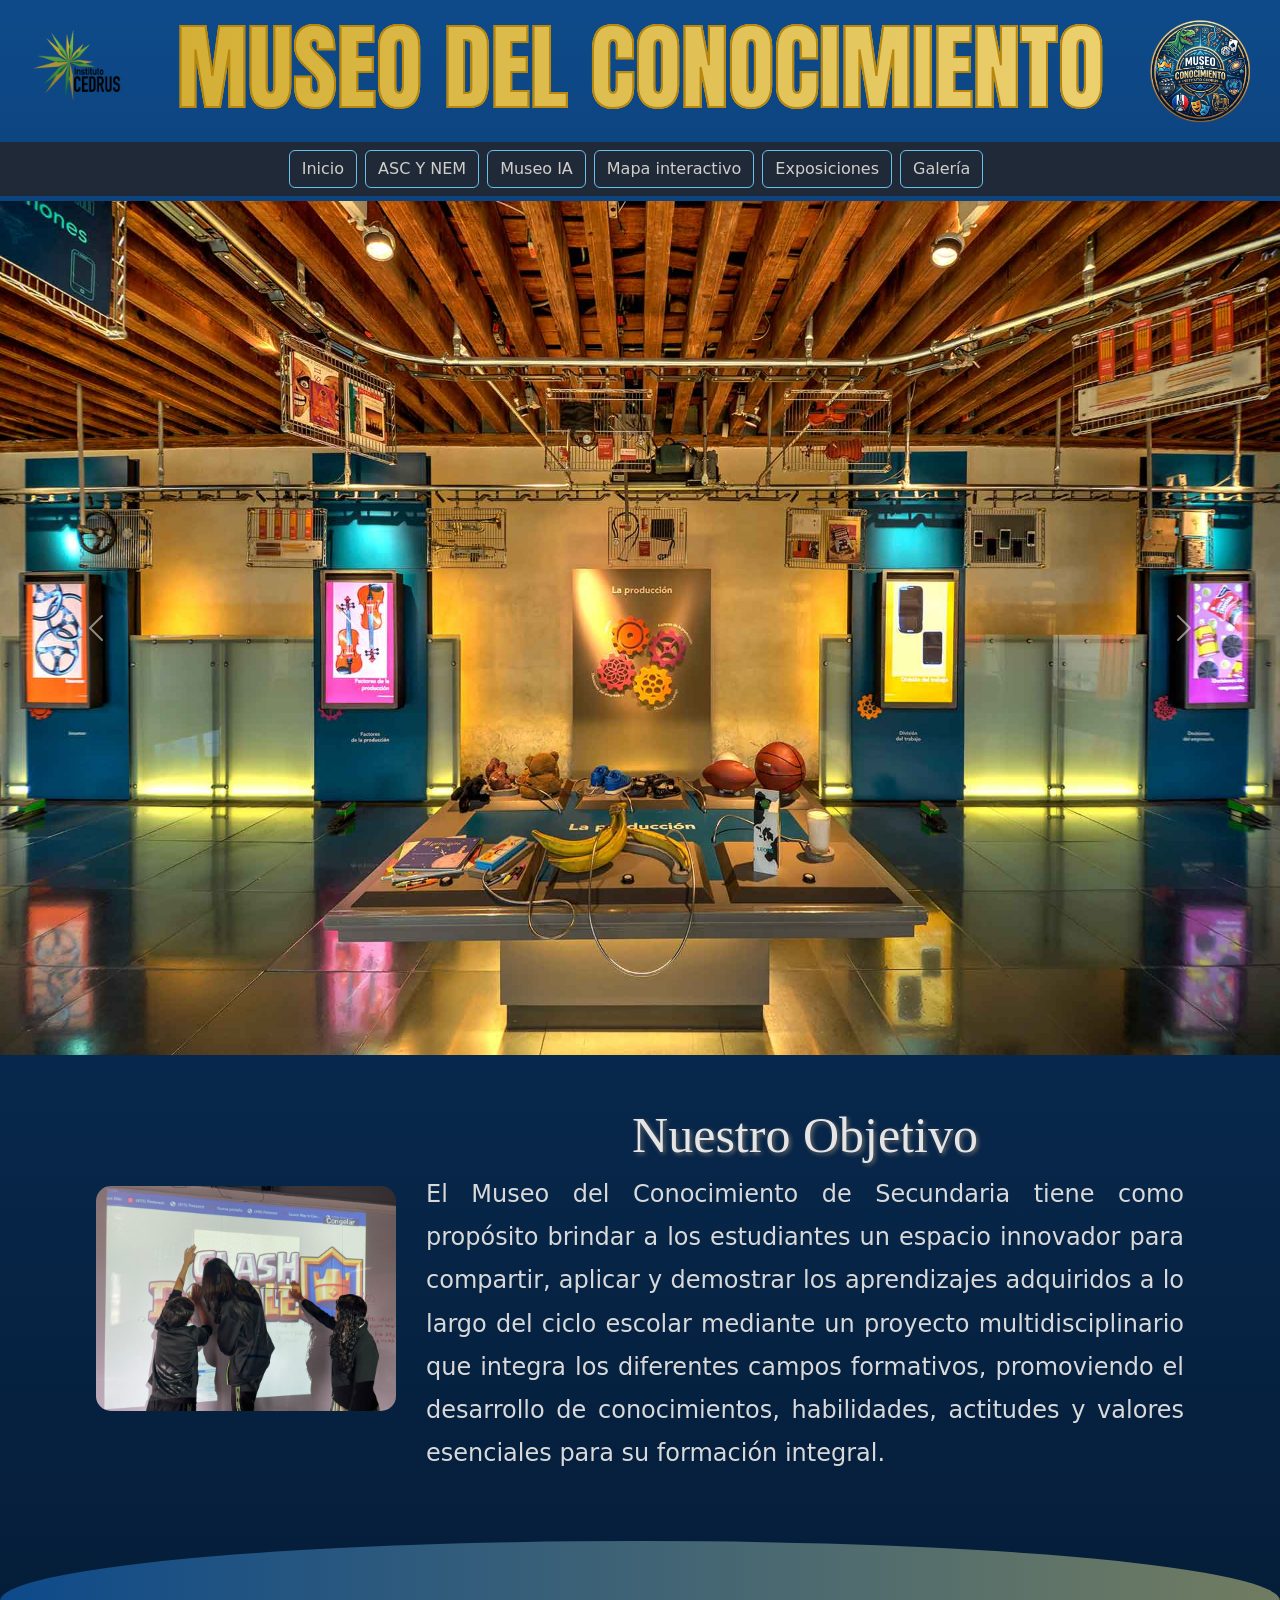
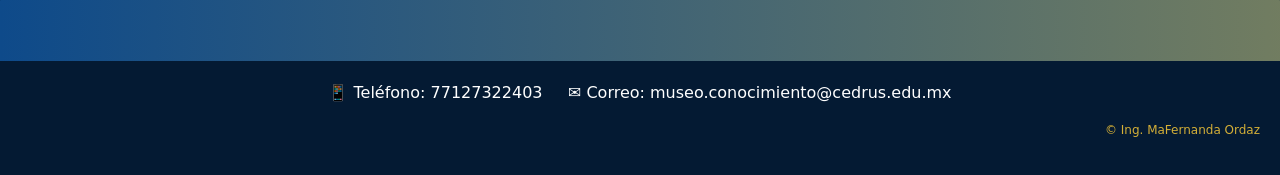
<file: html/index.html>
<!DOCTYPE html>
<html lang="es">

<head>
    <meta charset="UTF-8">
    <meta name="viewport" content="width=device-width, initial-scale=1.0">

    <title>Museo del Conocimiento</title>

    <link href="https://cdn.jsdelivr.net/npm/bootstrap@5.3.8/dist/css/bootstrap.min.css" rel="stylesheet">
    <link href="https://fonts.googleapis.com/css2?family=Bangers&display=swap" rel="stylesheet">
    <link rel="stylesheet" href="../CSS/stylePaginaPrincipal.css">
    <link href="https://fonts.googleapis.com/css2?family=Anton&display=swap" rel="stylesheet">
</head>

<body>

    <!-- ENCABEZADO -->
    <div class="encabezado">

        <img src="../Imagenes/logo1.png" alt="Logo Izquierdo" class="logo">

        <h1>MUSEO DEL CONOCIMIENTO</h1>

        <img src="../Imagenes/logo2.png" alt="Logo Derecho" class="logo">

    </div>

    <!-- MENÚ -->

    <nav class="navbar bg-body-tertiary">

        <form class="container-fluid justify-content-center flex-wrap">

            <a href="index.html" class="btn btn-outline-success me-2">
                Inicio
            </a>

            <a href="ASC.html" class="btn btn-outline-success me-2">
                ASC Y NEM
            </a>

            <a href="museoIA.html" class="btn btn-outline-success me-2">
                Museo IA
            </a>

            <a href="mapaInteractivo.html" class="btn btn-outline-success me-2">
                Mapa interactivo
            </a>

            <a href="exposiciones.html" class="btn btn-outline-success me-2">
                Exposiciones
            </a>

            <a href="galeria.html" class="btn btn-outline-success me-2">
                Galería
            </a>

        </form>

    </nav>

    <!-- CARRUSEL -->

    <div id="carouselExample"
         class="carousel slide mx-auto"
         data-bs-ride="carousel"
         data-bs-interval="3000"
         style="width:100%; margin-top:5px;">

        <div class="carousel-inner">

            <div class="carousel-item active">

                <img src="../Imagenes/Uno.jpg"
                     class="d-block w-100 carousel-img"
                     alt="Imagen 1">

            </div>

            <div class="carousel-item">

                <img src="../Imagenes/Dos.jpg"
                     class="d-block w-100 carousel-img"
                     alt="Imagen 2">

            </div>

            <div class="carousel-item">

                <img src="../Imagenes/Tres.jpg"
                     class="d-block w-100 carousel-img"
                     alt="Imagen 3">

            </div>

        </div>

        <button class="carousel-control-prev"
                type="button"
                data-bs-target="#carouselExample"
                data-bs-slide="prev">

            <span class="carousel-control-prev-icon"></span>

        </button>

        <button class="carousel-control-next"
                type="button"
                data-bs-target="#carouselExample"
                data-bs-slide="next">

            <span class="carousel-control-next-icon"></span>

        </button>

    </div>

    <!-- OBJETIVO -->

    <section class="objetivo">

        <img src="../Imagenes/Objetivo.jpeg"
             alt="Objetivo"
             class="imagen-objetivo">

        <div class="texto-objetivo">

            <h2>Nuestro Objetivo</h2>

            <p>
                El Museo del Conocimiento de Secundaria tiene como propósito
                brindar a los estudiantes un espacio innovador para compartir,
                aplicar y demostrar los aprendizajes adquiridos a lo largo del
                ciclo escolar mediante un proyecto multidisciplinario que integra
                los diferentes campos formativos, promoviendo el desarrollo de
                conocimientos, habilidades, actitudes y valores esenciales para
                su formación integral.
            </p>

        </div>

    </section>

    <!-- FOOTER -->

    <footer>

        <div class="ola"></div>

        <div class="footer-contenido">
            <p>
                📱 Teléfono: 77127322403
                &nbsp;&nbsp;&nbsp;
                ✉️ Correo: museo.conocimiento@cedrus.edu.mx
            </p>

            <p class="copyright">
                © Ing. MaFernanda Ordaz
            </p>

        </div>

    </footer>

    <script src="https://cdn.jsdelivr.net/npm/bootstrap@5.3.8/dist/js/bootstrap.bundle.min.js"></script>

</body>

</html>
</file>
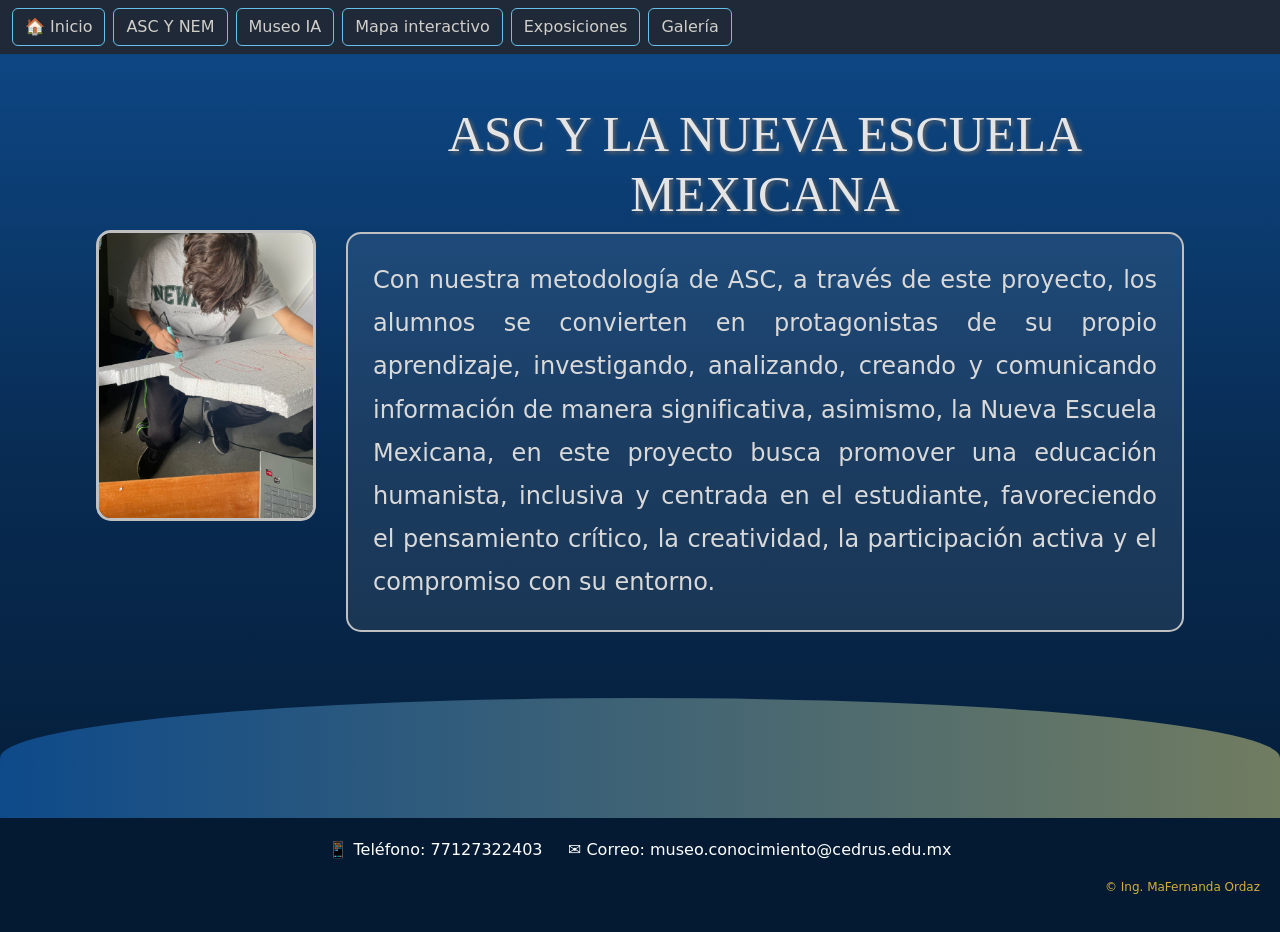
<file: html/ASC.html>
<!DOCTYPE html>
<html lang="es">
<!-- ENCABEZADO -->
 <!-- MFOC -->
<head>
    <meta charset="UTF-8">
 <meta name="viewport" content="width=device-width, initial-scale=1.0">
    <title>Museo del Conocimiento</title>

    <link href="https://cdn.jsdelivr.net/npm/bootstrap@5.3.8/dist/css/bootstrap.min.css" rel="stylesheet">
    <link href="https://fonts.googleapis.com/css2?family=Bangers&display=swap" rel="stylesheet">
    <link href="https://fonts.googleapis.com/css2?family=Bangers&display=swap" rel="stylesheet">
    <link rel="stylesheet" href="../CSS/stylePaginaPrincipal.css">
    <link href="https://fonts.googleapis.com/css2?family=Anton&display=swap" rel="stylesheet">
    <script src="https://cdn.jsdelivr.net/npm/bootstrap@5.3.8/dist/js/bootstrap.bundle.min.js"></script>

    
</head>
<!--MENU HORIZONTAL -->
<!--MFOC -->

    <nav class="navbar bg-body-tertiary">
        <form class="container-fluid justify-content-start">
            <a href="index.html" class="btn btn-outline-success me-2">
                 🏠 Inicio
            </a>
            <a href="ASC.html" class="btn btn-outline-success me-2">
                ASC Y NEM 
            </a>
              <a href="museoIA.html" class="btn btn-outline-success me-2">
                Museo IA
            </a>
             <a href="mapaInteractivo.html" class="btn btn-outline-success me-2">
                Mapa interactivo
            </a>
             <a href="exposiciones.html" class="btn btn-outline-success me-2">
                Exposiciones
            </a>
           <a href="galeria.html" class="btn btn-outline-success me-2">
                Galería
            </a>
            </button>      
        </form>
    </nav>    
<!-- CUERPO DE LA PÁGINA -->
 <!--MFOC  -->
<body>
    <section class="asc">

    <img src="../Imagenes/ASC.jpeg" alt="ASC" class="imagen-asc">

    <div class="texto-asc">
        <h2>ASC Y LA NUEVA ESCUELA MEXICANA</h2>

        <p>
            Con nuestra metodología de ASC, a través de este proyecto, los alumnos se convierten en protagonistas de su propio aprendizaje, investigando, analizando, creando y comunicando información de manera significativa, asimismo, la Nueva Escuela Mexicana, en este proyecto busca promover una educación humanista, inclusiva y centrada en el estudiante, favoreciendo el pensamiento crítico, la creatividad, la participación activa y el compromiso con su entorno.
        </p>
    </div>

</section>

    <!-- FOOTER -->

    <footer>

        <div class="ola"></div>

        <div class="footer-contenido">

            <p>
                📱 Teléfono: 77127322403
                &nbsp;&nbsp;&nbsp;
                ✉️ Correo: museo.conocimiento@cedrus.edu.mx
            </p>

            <p class="copyright">
                © Ing. MaFernanda Ordaz
            </p>

        </div>

    </footer>

    <script src="https://cdn.jsdelivr.net/npm/bootstrap@5.3.8/dist/js/bootstrap.bundle.min.js"></script>

</body>






</html>
</file>
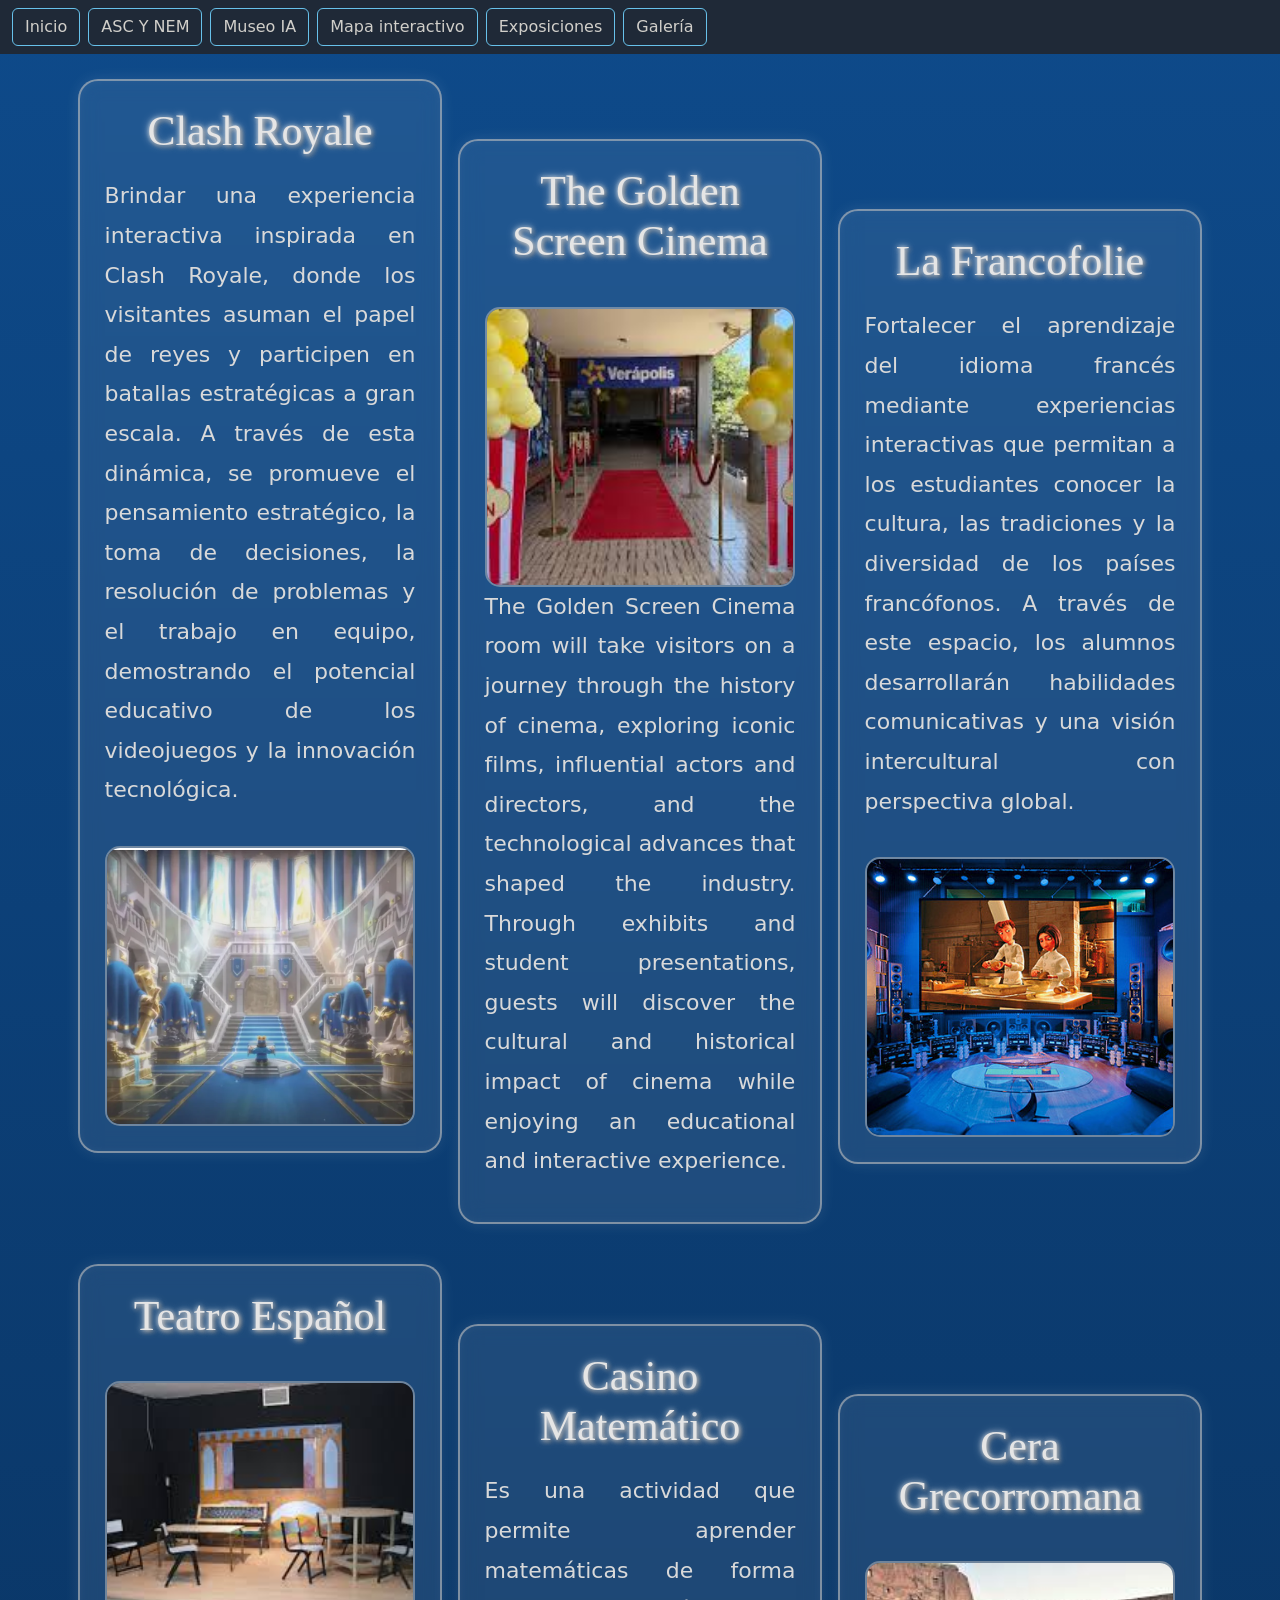
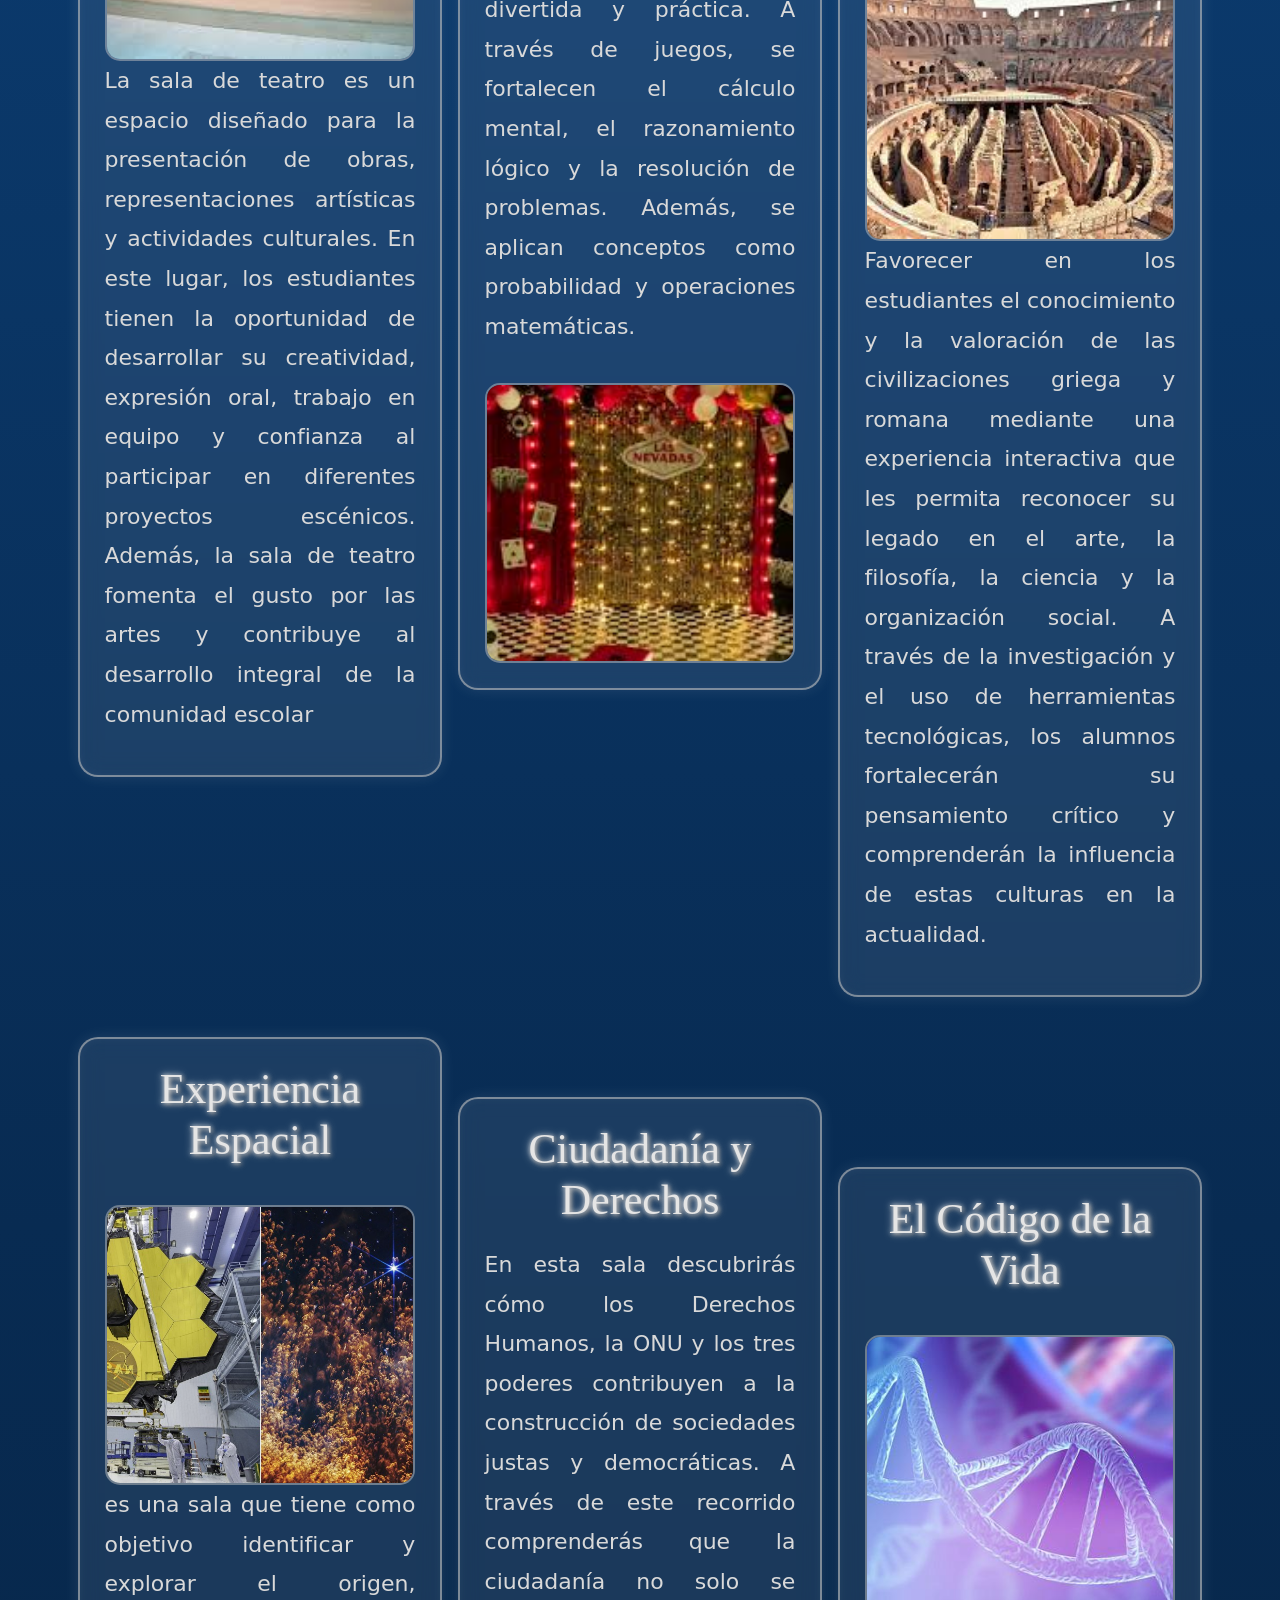
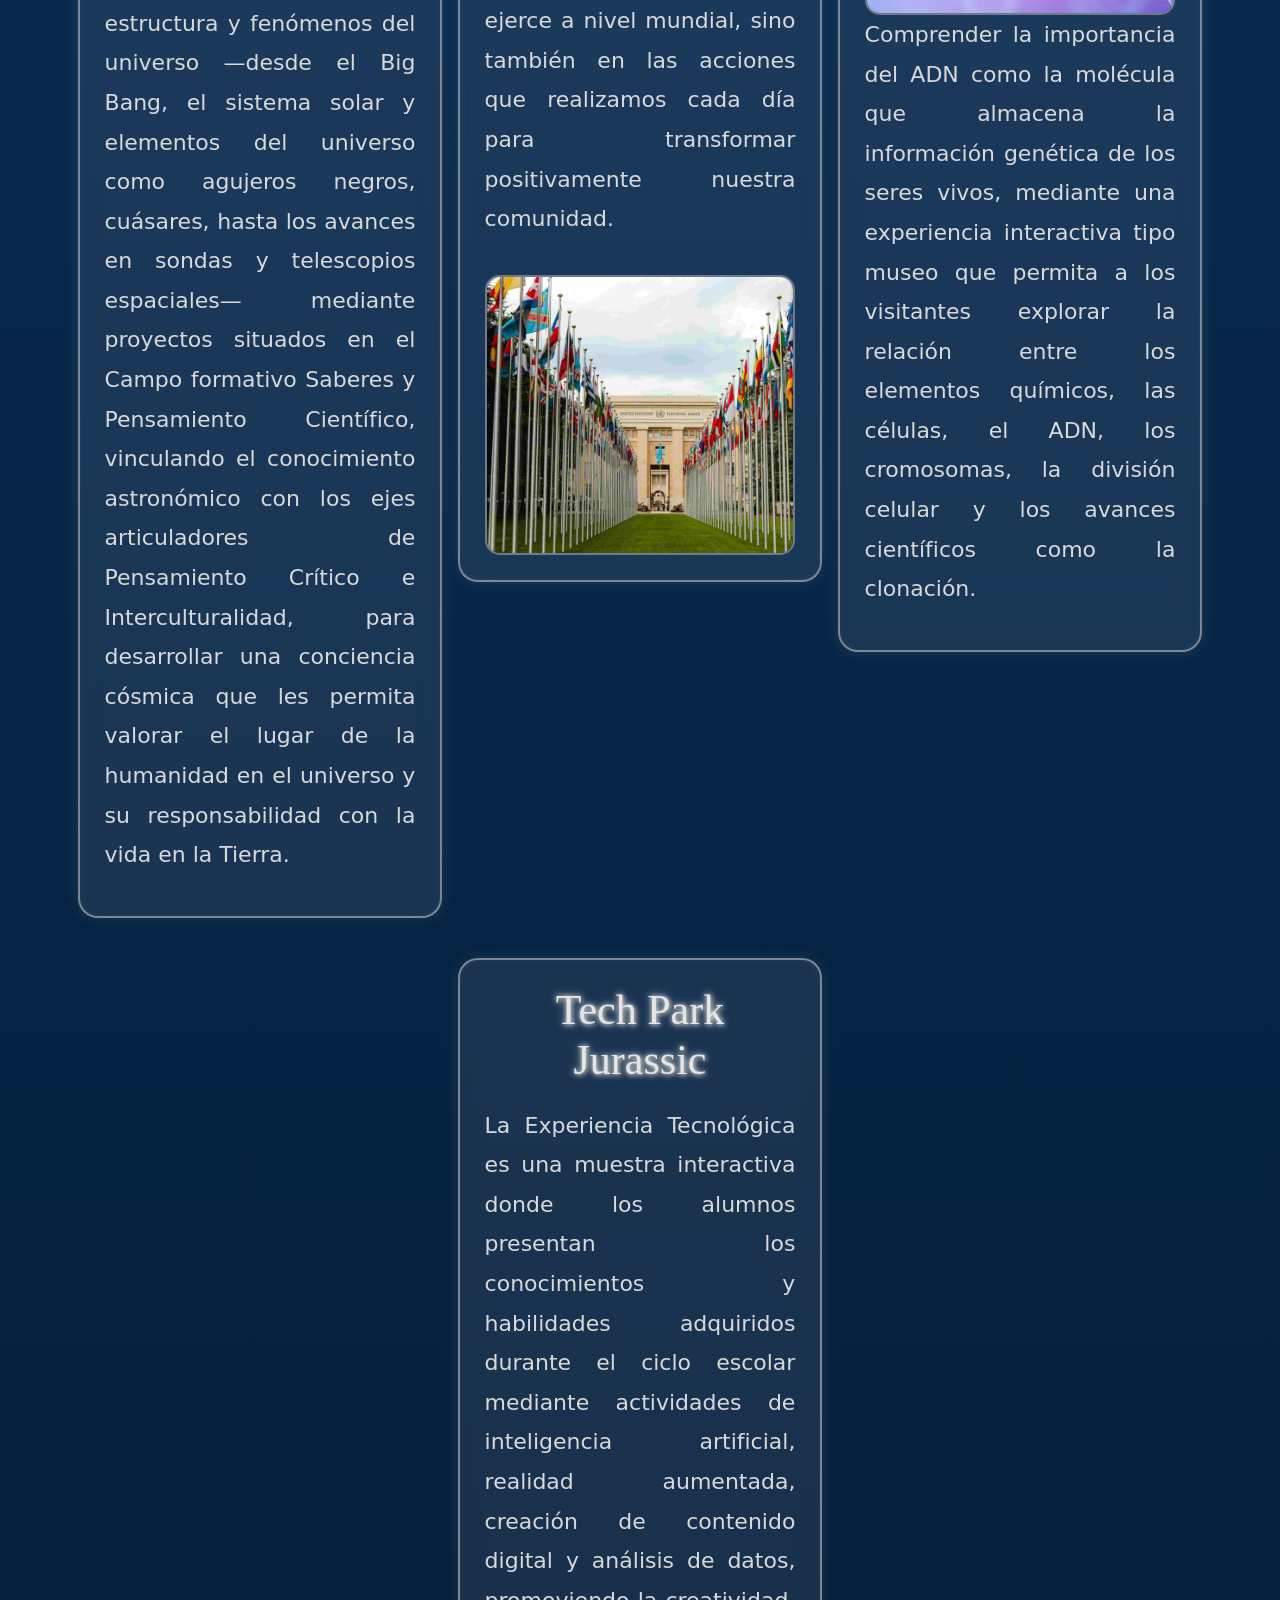
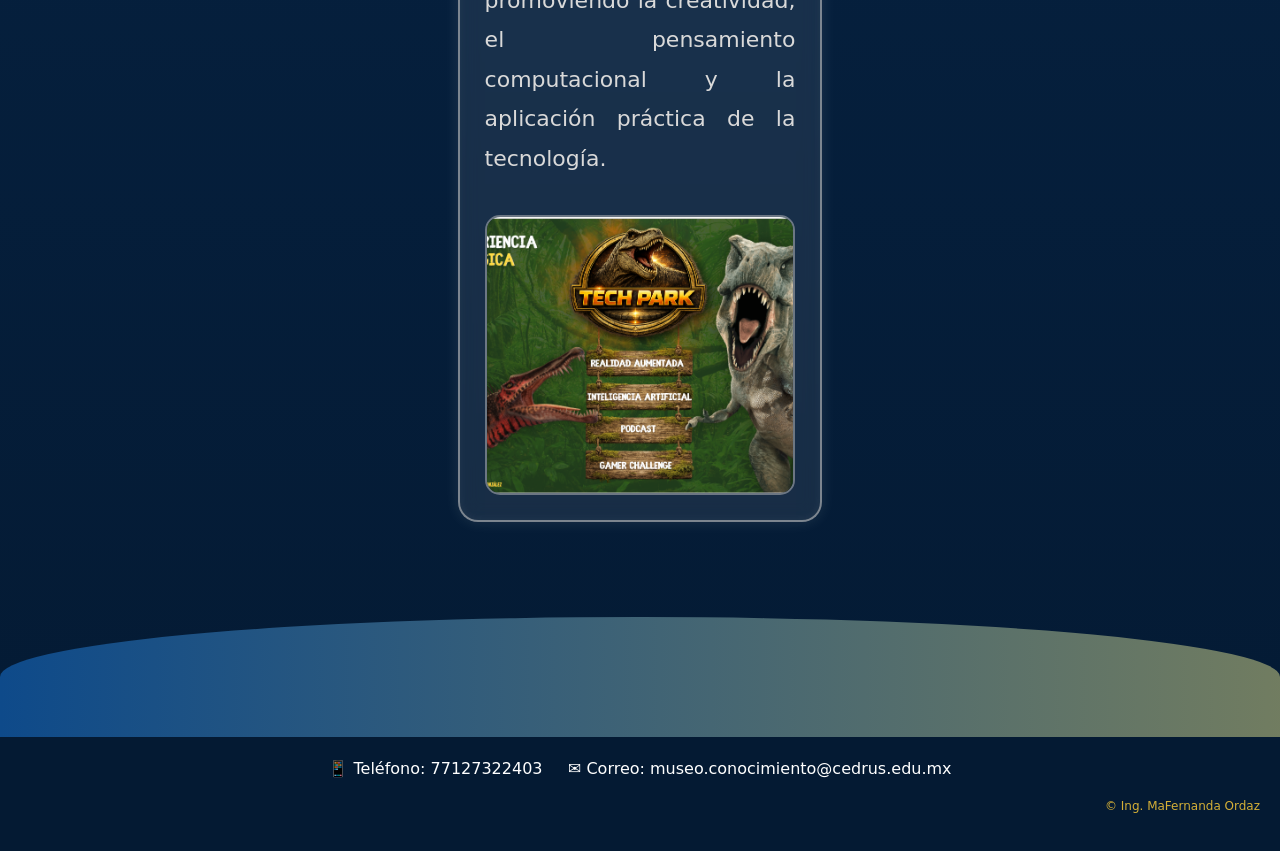
<file: html/exposiciones.html>
<!DOCTYPE html>
<html lang="es">
<!-- ENCABEZADO -->
 <!-- MFOC -->
<head>
    <meta charset="UTF-8">
    <title>Museo del Conocimiento</title>
 <meta name="viewport" content="width=device-width, initial-scale=1.0">
    <link href="https://cdn.jsdelivr.net/npm/bootstrap@5.3.8/dist/css/bootstrap.min.css" rel="stylesheet">
    <link href="https://fonts.googleapis.com/css2?family=Bangers&display=swap" rel="stylesheet">
    <link href="https://fonts.googleapis.com/css2?family=Bangers&display=swap" rel="stylesheet">
    <link rel="stylesheet" href="../CSS/stylePaginaPrincipal.css">
    <link href="https://fonts.googleapis.com/css2?family=Anton&display=swap" rel="stylesheet">
    
</head>
<!-- MENU HORIZONTAL -->
 <!-- MFOC -->
  <nav class="navbar bg-body-tertiary">
        <form class="container-fluid justify-content-start">
            <a href="index.html" class="btn btn-outline-success me-2">
                  Inicio
            </a>
            <a href="ASC.html" class="btn btn-outline-success me-2">
                ASC Y NEM 
            </a>
              <a href="museoIA.html" class="btn btn-outline-success me-2">
                Museo IA
            </a>
             <a href="mapaInteractivo.html" class="btn btn-outline-success me-2">
                Mapa interactivo
            </a>
            <a href="exposiciones.html" class="btn btn-outline-success me-2">
                Exposiciones
            </a>
             <a href="galeria.html" class="btn btn-outline-success me-2">
                Galería
            </a>
            </button>      
        </form>
    </nav>
<!-- CUERPO DE LA PÁGINA -->
 <!--MFOC  -->
<body>

    <div class="container experiencias">

    <div class="experiencia izquierda">
        <h2>Clash Royale</h2>
        <p>Brindar una experiencia interactiva inspirada en Clash Royale, donde los visitantes asuman el papel de reyes y participen en batallas estratégicas a gran escala. A través de esta dinámica, se promueve el pensamiento estratégico, la toma de decisiones, la resolución de problemas y el trabajo en equipo, demostrando el potencial educativo de los videojuegos y la innovación tecnológica.</p>
        <img src="../Imagenes/Clash.png" alt="Clash Royale">
    </div>

    <div class="experiencia centro">
        
        <h2>The Golden Screen Cinema</h2>
        <img src="../Imagenes/Cinema.jpg" alt="Cinema">
        <p>The Golden Screen Cinema room will take visitors on a journey through the history of cinema, exploring iconic films, influential actors and directors, and the technological advances that shaped the industry. Through exhibits and student presentations, guests will discover the cultural and historical impact of cinema while enjoying an educational and interactive experience.</p>
        
    </div>

    <div class="experiencia derecha">
        <h2>La Francofolie</h2>
        <p>Fortalecer el aprendizaje del idioma francés mediante experiencias interactivas que permitan a los estudiantes conocer la cultura, las tradiciones y la diversidad de los países francófonos. A través de este espacio, los alumnos desarrollarán habilidades comunicativas y una visión intercultural con perspectiva global.</p>
        <img src="../Imagenes/francofolie.jpg" alt="Francofolie">
    </div>

    <div class="experiencia izquierda">
        <h2>Teatro Español</h2>
        <img src="../Imagenes/teatro.jpg" alt="Teatro">
        <p>La sala de teatro es un espacio diseñado para la presentación de obras, representaciones artísticas y actividades culturales. En este lugar, los estudiantes tienen la oportunidad de desarrollar su creatividad, expresión oral, trabajo en equipo y confianza al participar en diferentes proyectos escénicos. Además, la sala de teatro fomenta el gusto por las artes y contribuye al desarrollo integral de la comunidad escolar</p>
        
    </div>

    <div class="experiencia centro">
        <h2>Casino Matemático</h2>
        <p> Es una actividad que permite aprender matemáticas de forma divertida y práctica. A través de juegos, se fortalecen el cálculo mental, el razonamiento lógico y la resolución de problemas. Además, se aplican conceptos como probabilidad y operaciones matemáticas.</p>
        <img src="../Imagenes/casino.jpg" alt="Casino">
    </div>

    <div class="experiencia derecha">
        <h2>Cera Grecorromana</h2>
        <img src="../Imagenes/cera.jpg" alt="Cera">
        <p>Favorecer en los estudiantes el conocimiento y la valoración de las civilizaciones griega y romana mediante una experiencia interactiva que les permita reconocer su legado en el arte, la filosofía, la ciencia y la organización social. A través de la investigación y el uso de herramientas tecnológicas, los alumnos fortalecerán su pensamiento crítico y comprenderán la influencia de estas culturas en la actualidad.</p>
        
    </div>

    <div class="experiencia izquierda">
        <h2>Experiencia Espacial</h2>
        <img src="../Imagenes/Espacial.jpeg" alt="Espacial">
        <p>es una sala que tiene como objetivo identificar y explorar el origen, estructura y fenómenos del universo —desde el Big Bang, el sistema solar y elementos del universo como agujeros negros, cuásares, hasta los avances en sondas y telescopios espaciales— mediante proyectos situados en el Campo formativo Saberes y Pensamiento Científico, vinculando el conocimiento astronómico con los ejes articuladores de Pensamiento Crítico e Interculturalidad, para desarrollar una conciencia cósmica que les permita valorar el lugar de la humanidad en el universo y su responsabilidad con la vida en la Tierra.</p>
        
    </div>

    <div class="experiencia centro">
        <h2>Ciudadanía y Derechos</h2>
        <p>En esta sala descubrirás cómo los Derechos Humanos, la ONU y los tres poderes contribuyen a la construcción de sociedades justas y democráticas. A través de este recorrido comprenderás que la ciudadanía no solo se ejerce a nivel mundial, sino también en las acciones que realizamos cada día para transformar positivamente nuestra comunidad.</p>
        <img src="../Imagenes/ciudadania.jpg" alt="Ciudadanía">
    </div>

    <div class="experiencia derecha">
        <h2>El Código de la Vida</h2>
        <img src="../Imagenes/vida.jpg" alt="Vida">
        <p>Comprender la importancia del ADN como la molécula que almacena la información genética de los seres vivos, mediante una experiencia interactiva tipo museo que permita a los visitantes explorar la relación entre los elementos químicos, las células, el ADN, los cromosomas, la división celular y los avances científicos como la clonación.</p>
        
    </div>

    <div class="experiencia izquierda">
        <h2>Tech Park Jurassic</h2>
        <p>La Experiencia Tecnológica es una muestra interactiva donde los alumnos presentan los conocimientos y habilidades adquiridos durante el ciclo escolar mediante actividades de inteligencia artificial, realidad aumentada, creación de contenido digital y análisis de datos, promoviendo la creatividad, el pensamiento computacional y la aplicación práctica de la tecnología.
</p>
        <img src="../Imagenes/jurassic.png" alt="Jurassic">
    </div>
</div>
   <!-- FOOTER -->

    <footer>

        <div class="ola"></div>

        <div class="footer-contenido">

            <p>
                📱 Teléfono: 77127322403
                &nbsp;&nbsp;&nbsp;
                ✉️ Correo: museo.conocimiento@cedrus.edu.mx
            </p>

            <p class="copyright">
                © Ing. MaFernanda Ordaz
            </p>

        </div>

    </footer>

    <script src="https://cdn.jsdelivr.net/npm/bootstrap@5.3.8/dist/js/bootstrap.bundle.min.js"></script>

</body>




</html>
</file>
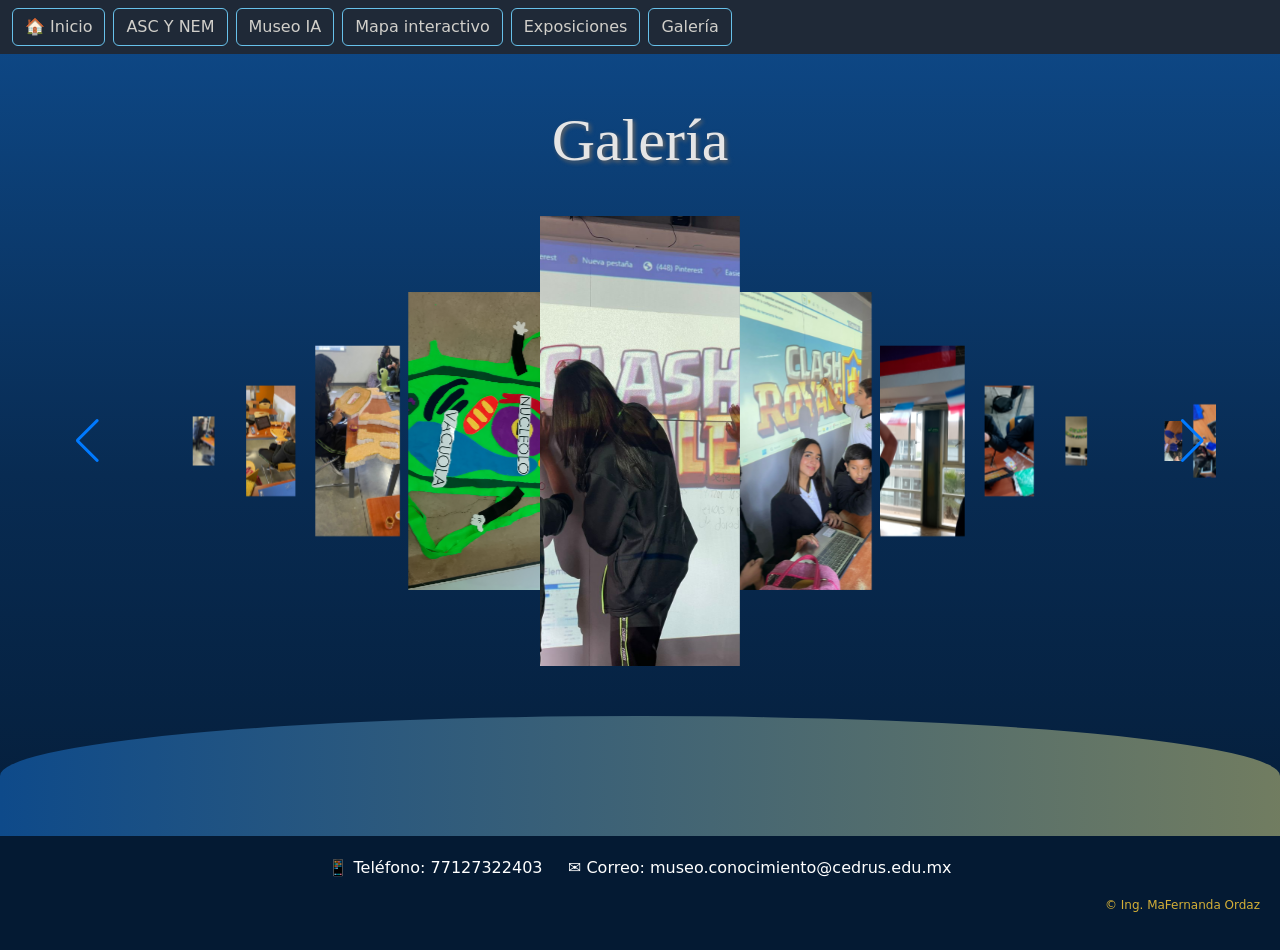
<file: html/galeria.html>
<!DOCTYPE html>
<html lang="es">

<head>
    <meta charset="UTF-8">
    <title>Galería - Museo del Conocimiento</title>
    <meta name="viewport" content="width=device-width, initial-scale=1.0">

    <link href="https://cdn.jsdelivr.net/npm/bootstrap@5.3.8/dist/css/bootstrap.min.css" rel="stylesheet">
    <link rel="stylesheet" href="../CSS/stylePaginaPrincipal.css">
    <link href="https://fonts.googleapis.com/css2?family=Anton&display=swap" rel="stylesheet">
    <script src="https://cdn.jsdelivr.net/npm/bootstrap@5.3.8/dist/js/bootstrap.bundle.min.js"></script>
    <!-- Swiper -->
    <link rel="stylesheet" href="https://cdn.jsdelivr.net/npm/swiper/swiper-bundle.min.css">
</head>

<body>
    <!--Menu desplegable  -->
   
    <nav class="navbar bg-body-tertiary">
        <form class="container-fluid justify-content-start">
            <a href="index.html" class="btn btn-outline-success me-2">
                 🏠 Inicio
            </a>
            <a href="ASC.html" class="btn btn-outline-success me-2">
                ASC Y NEM 
            </a>
              <a href="museoIA.html" class="btn btn-outline-success me-2">
                Museo IA
            </a>
             <a href="mapaInteractivo.html" class="btn btn-outline-success me-2">
                Mapa interactivo
            </a>
             <a href="exposiciones.html" class="btn btn-outline-success me-2">
                Exposiciones
            </a>
           <a href="galeria.html" class="btn btn-outline-success me-2">
                Galería
            </a>
            </button>      
        </form>
    </nav>
<!--CARROUSEL -->
    <section class="galeria">

        <h2>Galería</h2>

        <div class="swiper miGaleria">

            <div class="swiper-wrapper">

                <div class="swiper-slide">
                    <img src="../Imagenes/G1.jpg">
                </div>

                <div class="swiper-slide">
                    <img src="../Imagenes/G2.jpeg">
                </div>

                <div class="swiper-slide">
                    <img src="../Imagenes/G3.jpeg">
                </div>

                <div class="swiper-slide">
                    <img src="../Imagenes/G4.jpg">
                </div>

                <div class="swiper-slide">
                    <img src="../Imagenes/G5.jpg">
                </div>

                <div class="swiper-slide">
                    <img src="../Imagenes/G6.jpg">
                </div>

                <div class="swiper-slide">
                    <img src="../Imagenes/G8.jpg">
                </div>

                <div class="swiper-slide">
                    <img src="../Imagenes/G9.jpeg">
                </div>

<div class="swiper-slide">
                    <img src="../Imagenes/G11.jpeg">
                </div>

<div class="swiper-slide">
                    <img src="../Imagenes/G14.jpg">
                </div>

                <div class="swiper-slide">
                    <img src="../Imagenes/G15.jpeg">
                </div>
                <div class="swiper-slide">
                    <img src="../Imagenes/G16.jpeg">
                </div>
                <div class="swiper-slide">
                    <img src="../Imagenes/G17.jpg">
                </div>

                <div class="swiper-slide">
                    <img src="../Imagenes/G18.jpeg">
                </div>
                <div class="swiper-slide">
                    <img src="../Imagenes/G19.jpeg">
                </div>
                <div class="swiper-slide">
                    <img src="../Imagenes/G20.jpg">
                </div>
                <div class="swiper-slide">
                    <img src="../Imagenes/G22.jpeg">
                </div>
                <div class="swiper-slide">
                    <img src="../Imagenes/G23.jpeg">
                </div>
                <div class="swiper-slide">
                    <img src="../Imagenes/G24.jpeg">
                </div>

                <div class="swiper-slide">
                    <img src="../Imagenes/G25.jpeg">
                </div>
                <div class="swiper-slide">
                    <img src="../Imagenes/G26.jpeg">
                </div>
                <div class="swiper-slide">
                    <img src="../Imagenes/G27.jpeg">
                </div>
                <div class="swiper-slide">
                    <img src="../Imagenes/G28.jpeg">
                </div>
                <div class="swiper-slide">
                    <img src="../Imagenes/G29.jpeg">
                </div>
                <div class="swiper-slide">
                    <img src="../Imagenes/G30.jpeg">
                </div>
                <div class="swiper-slide">
                    <img src="../Imagenes/G31.jpeg">
                </div>
                <div class="swiper-slide">
                    <img src="../Imagenes/G32.jpeg">
                </div>
                <div class="swiper-slide">
                    <img src="../Imagenes/G33.jpeg">
                </div>
                <div class="swiper-slide">
                    <img src="../Imagenes/G34.jpeg">
                </div>
                <div class="swiper-slide">
                    <img src="../Imagenes/G35.jpeg">
                </div>
                <div class="swiper-slide">
                    <img src="../Imagenes/G36.jpeg">
                </div>
                <div class="swiper-slide">
                    <img src="../Imagenes/G37.jpeg">
                </div>
                <div class="swiper-slide">
                    <img src="../Imagenes/G38.jpeg">
                </div>
                <div class="swiper-slide">
                    <img src="../Imagenes/G39.jpeg">
                </div>
                <div class="swiper-slide">
                    <img src="../Imagenes/G40.jpeg">
                </div>
                <div class="swiper-slide">
                    <img src="../Imagenes/G41.jpeg">
                </div>
                










            </div>

            <div class="swiper-button-next"></div>
            <div class="swiper-button-prev"></div>

        </div>

    </section>
<!--Pie de página -->
<!--MFOC  -->
    <footer>
        <div class="ola"></div>

        <div class="footer-contenido">
            <p>📱 Teléfono: 77127322403 &nbsp;&nbsp;&nbsp; ✉️ Correo: museo.conocimiento@cedrus.edu.mx</p>
            <p class="copyright">© Ing. MaFernanda Ordaz </p>
        </div>
    </footer>

    <script src="https://cdn.jsdelivr.net/npm/swiper/swiper-bundle.min.js"></script>

    <script>
        var swiper = new Swiper(".miGaleria", {
            effect: "coverflow",
            grabCursor: true,
            centeredSlides: true,
            slidesPerView: "auto",

            coverflowEffect: {
                rotate: 0,
                stretch: 0,
                depth: 250,
                modifier: 1,
                slideShadows: false,
                scale: 0.8
            },

            loop: true,

            autoplay: {
                delay: 2500,
                disableOnInteraction: false,
            },

            navigation: {
                nextEl: ".swiper-button-next",
                prevEl: ".swiper-button-prev",
            }
        });
    </script>

</body>

</html>
</file>
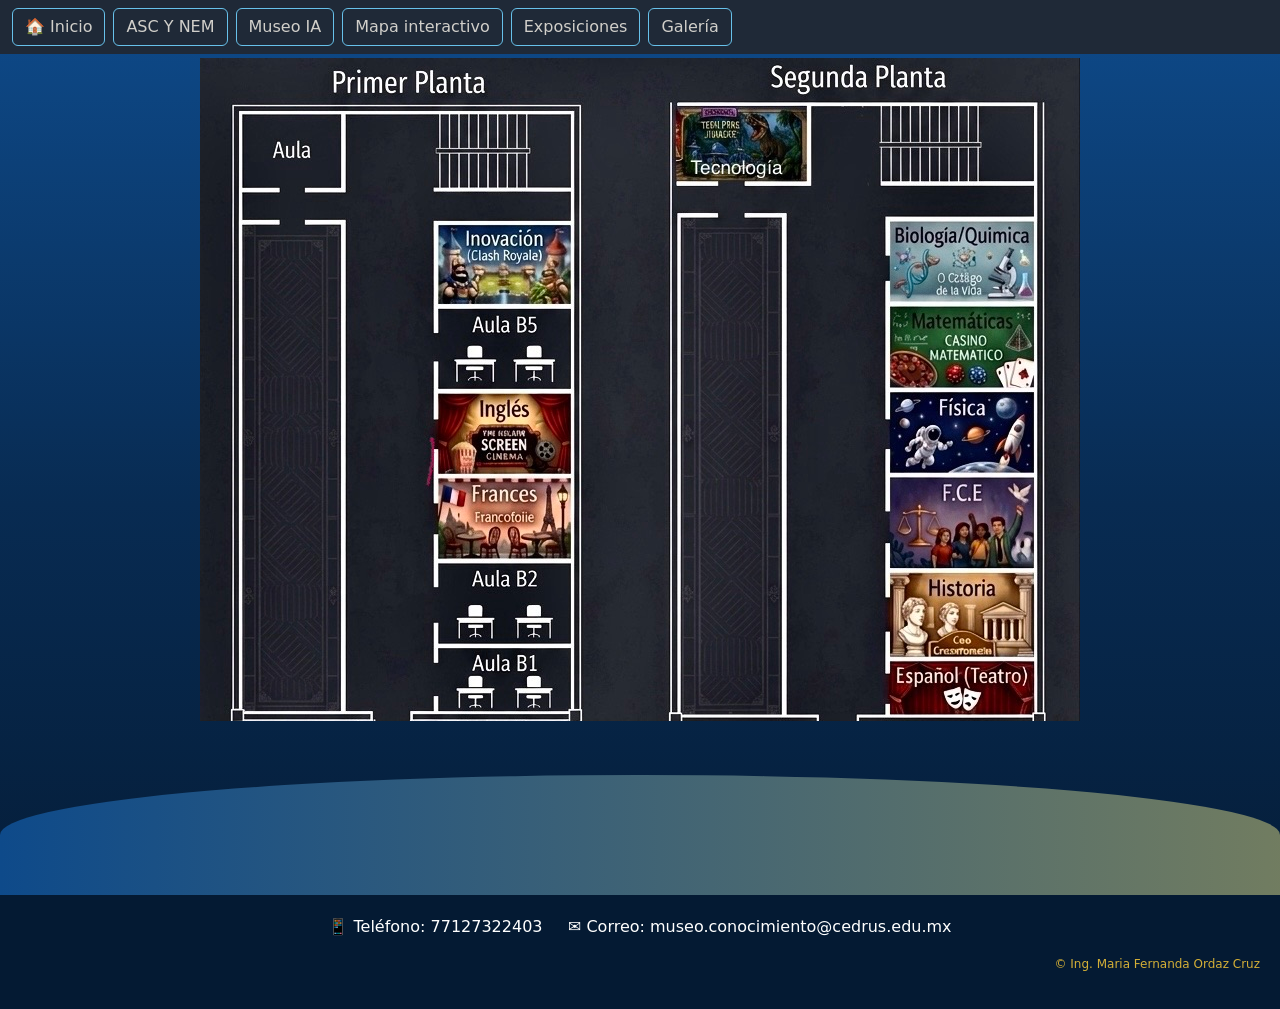
<file: html/mapaInteractivo.html>
<!DOCTYPE html>
<html lang="es">
<!-- ENCABEZADO -->
 <!-- MFOC -->
<head>
    <meta charset="UTF-8">
 <meta name="viewport" content="width=device-width, initial-scale=1.0">
    <title>Museo del Conocimiento</title>

    <link href="https://cdn.jsdelivr.net/npm/bootstrap@5.3.8/dist/css/bootstrap.min.css" rel="stylesheet">
    <link href="https://fonts.googleapis.com/css2?family=Bangers&display=swap" rel="stylesheet">
    <link href="https://fonts.googleapis.com/css2?family=Bangers&display=swap" rel="stylesheet">
    <link rel="stylesheet" href="../CSS/stylePaginaPrincipal.css">
    <link href="https://fonts.googleapis.com/css2?family=Anton&display=swap" rel="stylesheet">
    <script src="https://cdn.jsdelivr.net/npm/bootstrap@5.3.8/dist/js/bootstrap.bundle.min.js"></script>
    
</head>

<!--MENU HORIZONTAL -->
<!--MFOC -->
    <nav class="navbar bg-body-tertiary">
        <form class="container-fluid justify-content-start">
            <a href="index.html" class="btn btn-outline-success me-2">
                 🏠 Inicio
            </a>
            <a href="ASC.html" class="btn btn-outline-success me-2">
                ASC Y NEM 
            </a>
              <a href="museoIA.html" class="btn btn-outline-success me-2">
                Museo IA
            </a>
                <a href="mapaInteractivo.html" class="btn btn-outline-success me-2">
                Mapa interactivo
            </a>
             <a href="exposiciones.html" class="btn btn-outline-success me-2">
                Exposiciones
            </a>
            
           <a href="galeria.html" class="btn btn-outline-success me-2">
                Galería
            </a>
            </button>      
        </form>
    </nav>
<!-- CUERPO DE LA PÁGINA -->
 <!--MFOC  -->
<body>

   <div class="contenedor-imagen">
        <img src="../Imagenes/museo.jpeg" alt="Mapa Interactivo">
    </div>
</body>



<!-- PIE DE PAGINA -->
 <!-- MFOC -->
<footer>
    <div class="ola"></div>

    <div class="footer-contenido">
        <p>📱 Teléfono: 77127322403 &nbsp;&nbsp;&nbsp; ✉️ Correo: museo.conocimiento@cedrus.edu.mx</p>
        <p class="copyright">© Ing. Maria Fernanda Ordaz Cruz</p>
    </div>
</footer>

</html>
</file>
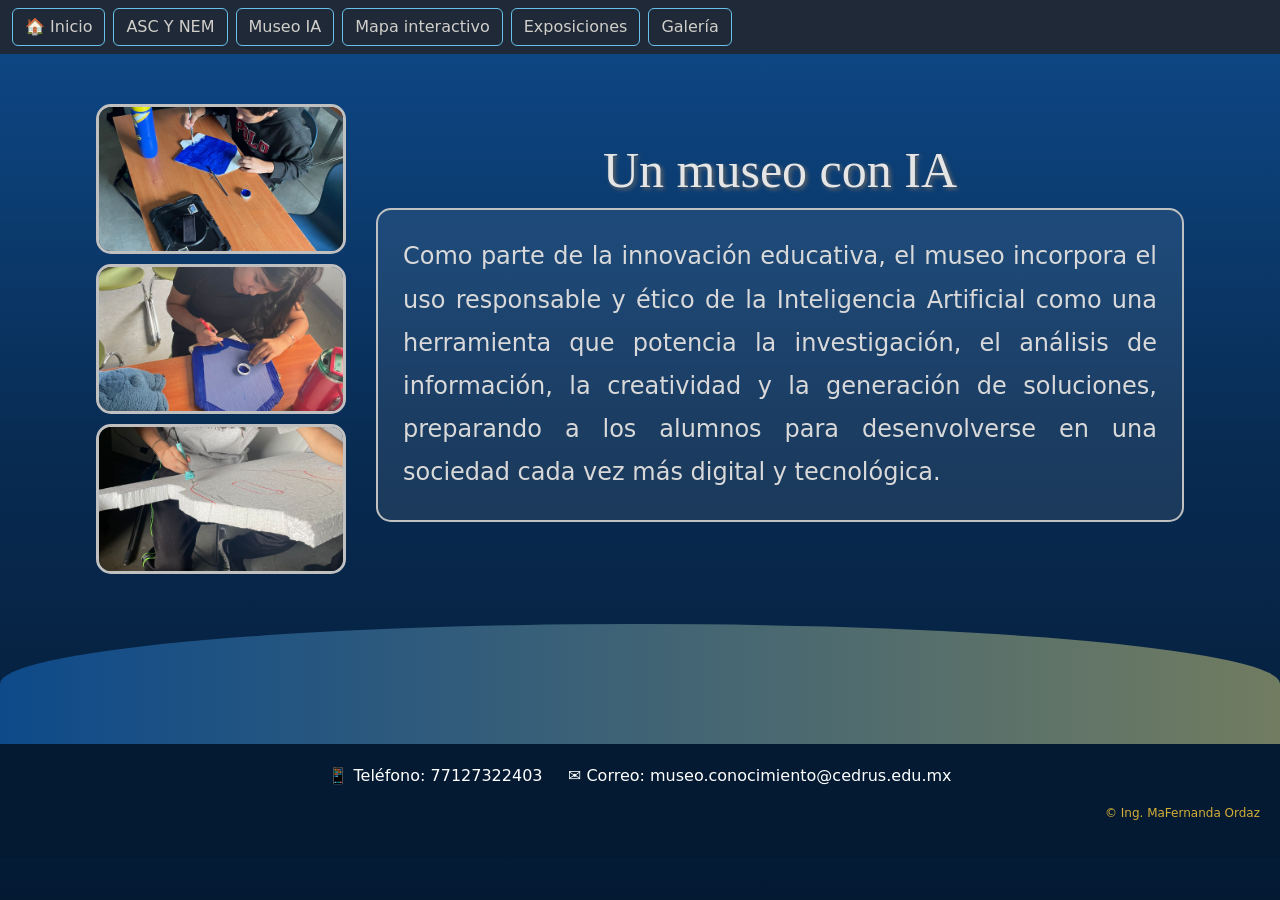
<file: html/museoIA.html>
<!DOCTYPE html>
<html lang="es">

<head>
    <meta charset="UTF-8">
    <meta name="viewport" content="width=device-width, initial-scale=1.0">

    <title>Museo del Conocimiento</title>

    <link href="https://cdn.jsdelivr.net/npm/bootstrap@5.3.8/dist/css/bootstrap.min.css" rel="stylesheet">
    <link href="https://fonts.googleapis.com/css2?family=Bangers&display=swap" rel="stylesheet">
    <link rel="stylesheet" href="../CSS/stylePaginaPrincipal.css">
    <link href="https://fonts.googleapis.com/css2?family=Anton&display=swap" rel="stylesheet">
</head>

<body>

    <!-- MENÚ -->
    <nav class="navbar bg-body-tertiary">
        <form class="container-fluid justify-content-start flex-wrap">

            <a href="index.html" class="btn btn-outline-success me-2">
                🏠 Inicio
            </a>

            <a href="ASC.html" class="btn btn-outline-success me-2">
                ASC Y NEM
            </a>

            <a href="museoIA.html" class="btn btn-outline-success me-2">
                Museo IA
            </a>

            <a href="mapaInteractivo.html" class="btn btn-outline-success me-2">
                Mapa interactivo
            </a>

            <a href="exposiciones.html" class="btn btn-outline-success me-2">
                Exposiciones
            </a>

            <a href="galeria.html" class="btn btn-outline-success me-2">
                Galería
            </a>

        </form>
    </nav>

    <!-- CONTENIDO -->
    <section class="museo">

        <!-- FOTOS A LA IZQUIERDA -->
        <div class="collage-museo">

            <img src="../Imagenes/ASC2.jpeg" alt="ASC 1">

            <img src="../Imagenes/ASC1.jpeg" alt="ASC 2">

            <img src="../Imagenes/ASC.jpeg" alt="ASC 3">

        </div>

        <!-- TEXTO A LA DERECHA -->
        <div class="texto-museo">

            <h2>Un museo con IA</h2>

            <p>
                Como parte de la innovación educativa, el museo incorpora el uso responsable y ético de la Inteligencia Artificial como una herramienta que potencia la investigación, el análisis de información, la creatividad y la generación de soluciones, preparando a los alumnos para desenvolverse en una sociedad cada vez más digital y tecnológica.
            </p>

        </div>

    </section>

    <!-- FOOTER -->
    <footer>

        <div class="ola"></div>

        <div class="footer-contenido">

            <p>
                📱 Teléfono: 77127322403
                &nbsp;&nbsp;&nbsp;
                ✉️ Correo: museo.conocimiento@cedrus.edu.mx
            </p>

            <p class="copyright">
                © Ing. MaFernanda Ordaz
            </p>

        </div>

    </footer>

    <script src="https://cdn.jsdelivr.net/npm/bootstrap@5.3.8/dist/js/bootstrap.bundle.min.js"></script>

</body>

</html>
</file>
<file: CSS/stylePaginaPrincipal.css>
/*TITULO  página principal*/
h1{
    font-family: 'Anton', sans-serif;
    font-size: 95px;
    text-align: center;
    text-transform: uppercase;

    background: linear-gradient(90deg, #D4AF37, #F7E08A, #D4AF37);
    background-size: 300% 300%;

    -webkit-background-clip: text;
    -webkit-text-fill-color: transparent;

    -webkit-text-stroke: 2px #B8860B;

    animation: brillo 5s ease infinite;
}

@keyframes brillo{
    0%{
        background-position: 0% 50%;
    }
    50%{
        background-position: 100% 50%;
    }
    100%{
        background-position: 0% 50%;
    }
}
/* diseño del cuerpo*/
body{
    background: linear-gradient(to bottom, #0E4A8A, #082B52, #041A33);
    min-height: 100vh;
}
.navbar{
    background-color: #1F2937 !important;
}

.btn-outline-success{
    color: #d1cfca !important;
    border-color: #67c1ea !important;
}
.encabezado{
    display: flex;
    justify-content: space-between;
    align-items: center;
    padding: 10px 30px;
}

.logo{
    width: 100px;
    height: auto;
}
/*PIE DE PÁGINA*/

footer{
    margin-top: 50px;
}

.ola{
    height: 120px;
    background: linear-gradient(90deg, #0E4A8A, #D4AF37, #082B52);
    background-size: 400% 400%;
    animation: moverOla 6s ease infinite;
    border-radius: 100% 100% 0 0;
}

@keyframes moverOla{
    0%{
        background-position: 0% 50%;
    }
    50%{
        background-position: 100% 50%;
    }
    100%{
        background-position: 0% 50%;
    }
}
/*PIE DE PAGINA*/
.footer-contenido{
    background-color: #041A33;
    color: white;
    padding: 20px;
    text-align: center;
}

.copyright{
    text-align: right;
    font-size: 12px;
    color: #D4AF37;
}
/*SUBTITULOS plateados*/
.objetivo{
    width: 85%;
    margin: 50px auto;
    display: flex;
    align-items: center;
    gap: 30px;
    flex-wrap: wrap;
}

.imagen-objetivo{
    width: 300px;
    height: auto;
    border-radius: 15px;
}

.texto-objetivo{
    flex: 1;
}

.objetivo h2{
    font-family: Georgia, serif;
    font-size: 50px;
    color: #E5E5E5;
    text-shadow: 2px 2px 4px #666666;
}

.objetivo p{
    font-size: 24px;
    color: #D9D9D9;
    line-height: 1.8;
    text-align: justify;
}
.texto-objetivo h2{
    text-align: center;
}

/*TEXTO PLATEADO ASC */
.asc{
    width: 85%;
    margin: 50px auto;
    display: flex;
    align-items: center;
    gap: 30px;
    flex-wrap: wrap;
}

.imagen-asc{
    width: 220px;
    height: auto;
    border-radius: 15px;
    border: 3px solid #C0C0C0;
}

.texto-asc{
    flex: 1;
}

.asc h2{
    font-family: Georgia, serif;
    font-size: 50px;
    color: #E5E5E5;
    text-shadow: 2px 2px 4px #666666;
    text-align: center;
}

.asc p{
    font-size: 24px;
    color: #D9D9D9;
    line-height: 1.8;
    text-align: justify;
    background: rgba(255,255,255,0.08);
    padding: 25px;
    border-radius: 15px;
    border: 2px solid #C0C0C0;
}
/*MUSEO */
.museo{
    width: 85%;
    margin: 50px auto;
    display: flex;
    align-items: center;
    gap: 30px;
    flex-wrap: wrap;
}

.texto-museo{
    flex: 1;
}

.museo h2{
    font-family: Georgia, serif;
    font-size: 50px;
    color: #E5E5E5;
    text-shadow: 2px 2px 4px #666666;
    text-align: center;
}

.museo p{
    font-size: 24px;
    color: #D9D9D9;
    line-height: 1.8;
    text-align: justify;
    background: rgba(255,255,255,0.08);
    padding: 25px;
    border-radius: 15px;
    border: 2px solid #C0C0C0;
}

.collage-museo{
    display: grid;
    grid-template-columns: 1fr;
    gap: 10px;
}

.collage-museo img{
    width: 250px;
    height: 150px;
    object-fit: cover;
    border-radius: 15px;
    border: 3px solid #C0C0C0;
}
/* CODIGO GALERIA*/
.galeria{
    width: 90%;
    margin: 50px auto;
    text-align: center;
}

.galeria h2{
    font-family: Georgia, serif;
    font-size: 60px;
    color: #E5E5E5;
    text-shadow: 2px 2px 4px #666666;
    margin-bottom: 40px;
}

.miGaleria{
    width: 100%;
    padding: 10px 0;
}

.swiper-slide{
    width: 200px !important;
    height: 450px !important;
}

.swiper-slide img{
    width: 100%;
    height: 450px;
    object-fit: cover;
}
 /*Exposiciones*/

 /* CONTENEDOR GENERAL */
.experiencias{
    width: 90%;
    margin: 20px auto;
}

/* TARJETAS */
/* CONTENEDOR */

.experiencias{
    display: flex;
    flex-wrap: wrap;
    justify-content: space-around; 
    align-items: flex-start;
    padding: 5px 0;
}

/* TARJETAS */

.experiencia{
    width: 32%;
    padding: 25px;
    margin-bottom: 40px;

    background: rgba(255,255,255,0.08);
    backdrop-filter: blur(10px);
    -webkit-backdrop-filter: blur(10px);

    border: 2px solid rgba(192,192,192,.6);
    border-radius: 20px;

    box-shadow:
        0 0 15px rgba(255,255,255,.10),
        inset 0 0 10px rgba(255,255,255,.05);

    transition: .3s ease;
}

.experiencia:hover{
    transform: translateY(-5px);

    box-shadow:
        0 0 20px rgba(255,255,255,.20),
        inset 0 0 10px rgba(255,255,255,.08);
}

/* ESCALONADO */

.izquierda{
    margin-top: 0;
}

.centro{
    margin-top: 60px;
}

.derecha{
    margin-top: 130px;
}

/* TITULOS */

.experiencia h2{
    font-family: Georgia, serif;
    font-size: 42px;
    color: #E5E5E5;
    text-align: center;
    margin-bottom: 20px;

    text-shadow:
        0 0 5px rgba(255,255,255,.8),
        0 0 10px rgba(255,255,255,.5),
        2px 2px 4px #666666;
}

/* TEXTO */

.experiencia p{
    font-size: 22px;
    color: #D9D9D9;
    line-height: 1.8;
    text-align: justify;
}

/* IMAGENES */

.experiencia img{
    width: 100%;
    height: 280px;
    object-fit: cover;
    margin-top: 20px;

    border-radius: 15px;
    border: 2px solid rgba(192,192,192,.5);
}

/* RESPONSIVE */

@media screen and (max-width:768px){

    h1{
        font-size: clamp(35px,8vw,55px);
        padding:0 10px;
    }

    .encabezado{
        flex-direction:column;
        text-align:center;
        gap:15px;
    }

    .logo{
        width:80px;
    }

    .objetivo,
    .asc,
    .museo{
        width:95%;
        flex-direction:column;
        text-align:center;
    }

    .imagen-objetivo{
        width:100%;
        max-width:350px;
    }

    .imagen-asc{
        width:100%;
        max-width:280px;
    }

    .collage-museo img{
        width:100%;
        max-width:350px;
        height:auto;
    }

    .objetivo h2,
    .asc h2,
    .museo h2{
        font-size:32px;
    }

    .objetivo p,
    .asc p,
    .museo p{
        font-size:18px;
        text-align:left;
    }

    .galeria h2{
        font-size:36px;
    }

    .experiencia{
        width:100%;
        margin-top:0 !important;
        margin-bottom:25px;
    }

    .experiencia h2{
        font-size:28px;
    }

    .experiencia p{
        font-size:18px;
        text-align:left;
    }

    .experiencia img{
        height:auto;
    }

    .swiper-slide{
        width:100% !important;
        height:auto !important;
    }

    .swiper-slide img{
        width:100%;
        height:auto;
    }

    .contenedor-imagen img{
        max-width:100%;
        max-height:none;
    }

    .copyright{
        text-align:center;
    }
}

@media screen and (min-width:769px) and (max-width:1024px){

    h1{
        font-size:70px;
    }

    .objetivo,
    .asc,
    .museo{
        width:90%;
    }

    .experiencia{
        width:48%;
    }
}

/*MAPA INTERACTIVO*/
.contenedor-imagen{
    width: 100%;
    display: flex;
    justify-content: center;
    align-items: center;
    padding: 4px;
}

.contenedor-imagen img{
    max-width: 110%;
    max-height: 98vh;
    height: auto;
    object-fit: contain;
    display: block;
}
</file>
